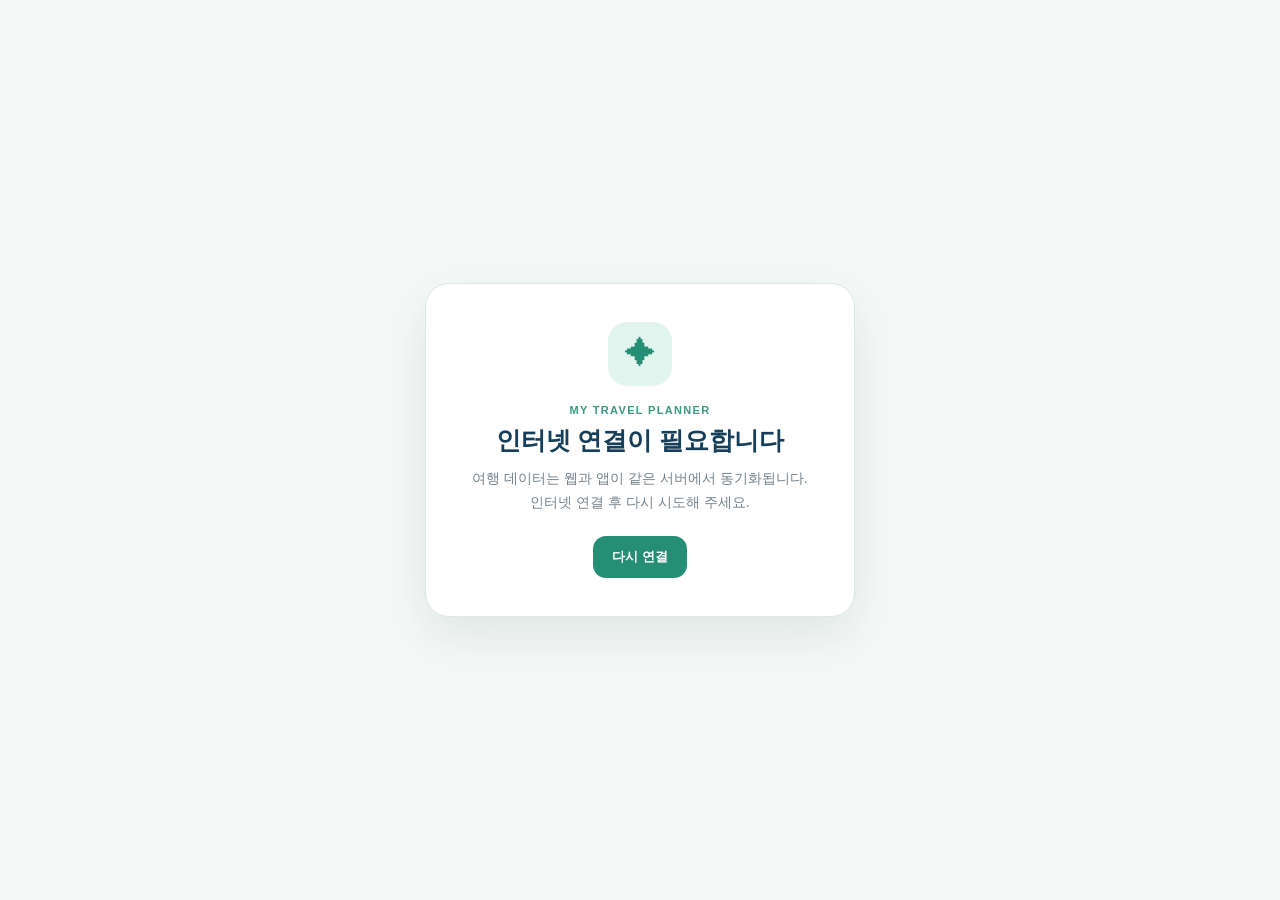
<file: offline.html>
<!doctype html>
<html lang="ko">
<head>
<meta charset="utf-8"/>
<meta name="viewport" content="width=device-width,initial-scale=1"/>
<meta name="theme-color" content="#258e75"/>
<title>MY TRAVEL PLANNER - 오프라인</title>
<style>
*{box-sizing:border-box}body{margin:0;min-height:100vh;display:grid;place-items:center;padding:24px;
font-family:"Noto Sans KR","Malgun Gothic",sans-serif;background:#f5f8f7;color:#173f59}
.card{width:min(430px,100%);padding:38px 30px;border-radius:24px;background:#fff;border:1px solid #dce9e5;
box-shadow:0 18px 48px rgba(30,74,62,.10);text-align:center}
.mark{width:64px;height:64px;margin:0 auto 18px;border-radius:19px;display:grid;place-items:center;
background:#e1f4ed;color:#258e75;font-size:31px}.eyebrow{font-size:11px;font-weight:800;letter-spacing:.12em;color:#3b997f}
h1{margin:8px 0 10px;font-size:25px}p{margin:0;color:#74828b;font-size:14px;line-height:1.7}
button{margin-top:22px;border:0;border-radius:13px;padding:12px 19px;background:#258e75;color:#fff;font-weight:800;cursor:pointer}
</style>
</head>
<body><div class="card"><div class="mark">✦</div><div class="eyebrow">MY TRAVEL PLANNER</div>
<h1>인터넷 연결이 필요합니다</h1><p>여행 데이터는 웹과 앱이 같은 서버에서 동기화됩니다.<br>인터넷 연결 후 다시 시도해 주세요.</p>
<button onclick="location.reload()">다시 연결</button></div></body></html>
</file>
